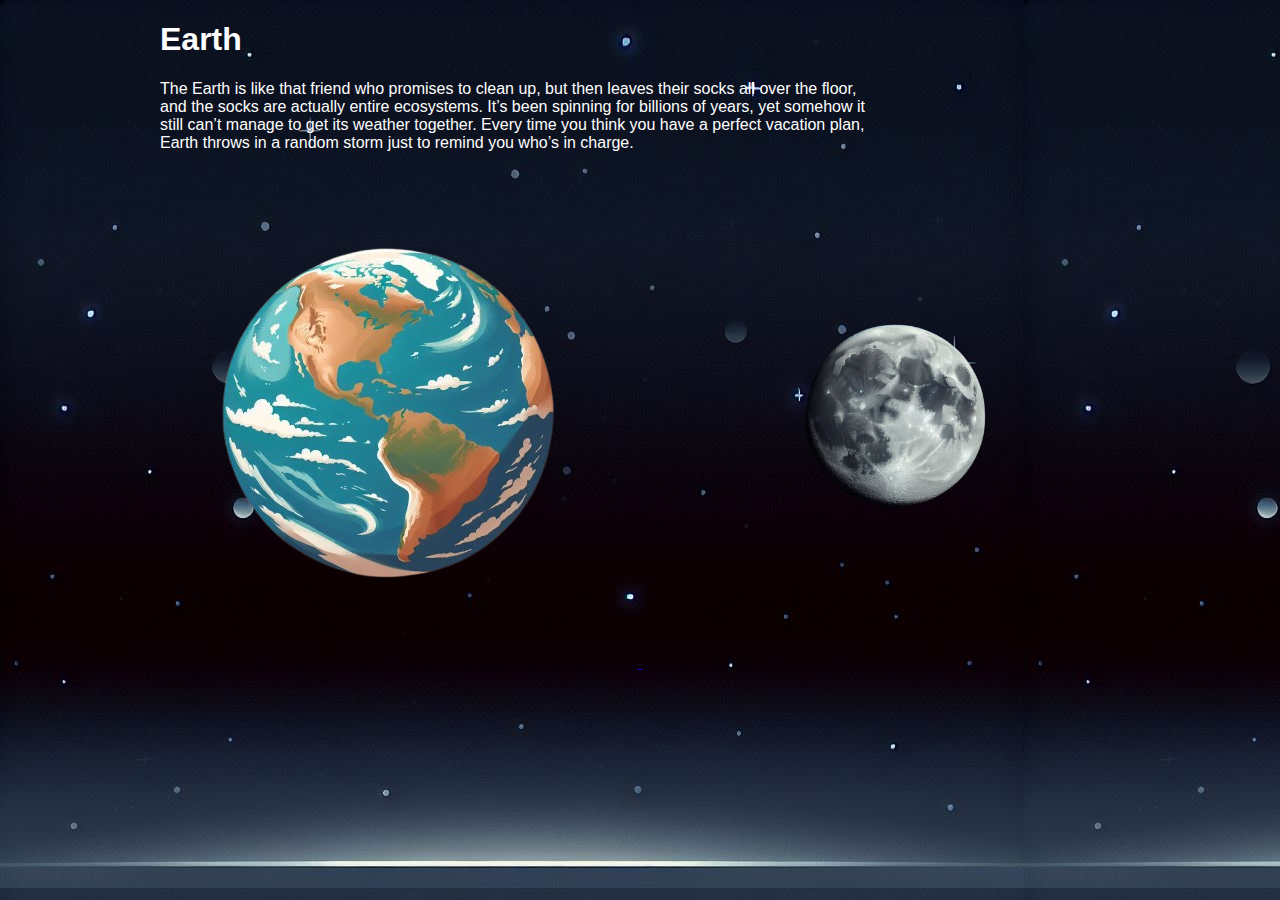
<file: index.html>
<!DOCTYPE html>
<html lang="en">
  <head>
    <meta charset="UTF-8">
    <meta name="viewport" content="width=device-width, initial-scale=1.0">
    <meta http-equiv="X-UA-Compatible" content="ie=edge">
    <title>Earth</title>
    <link rel="stylesheet" href="screen.css">
  </head>
  <body>
    <h1>Earth</h1>
    <p>
      The Earth is like that friend who promises to clean up, but then leaves their socks all over the floor, and the socks are actually entire ecosystems. It’s been spinning for billions of years, yet somehow it still can’t manage to get its weather together. Every time you think you have a perfect vacation plan, Earth throws in a random storm just to remind you who’s in charge.
    </p>
  <div class="links">
    <nav>
        <a href="index.html"> <img src="images/earth-1.png" alt="image of earth"> </a>
        <a href="about.html"> <img src="images/moon-1.png" class="moon" alt="image of moon"> </a>
    </nav>
  </div>
    <script src="index.js"></script>
  </body>
</html>
</file>
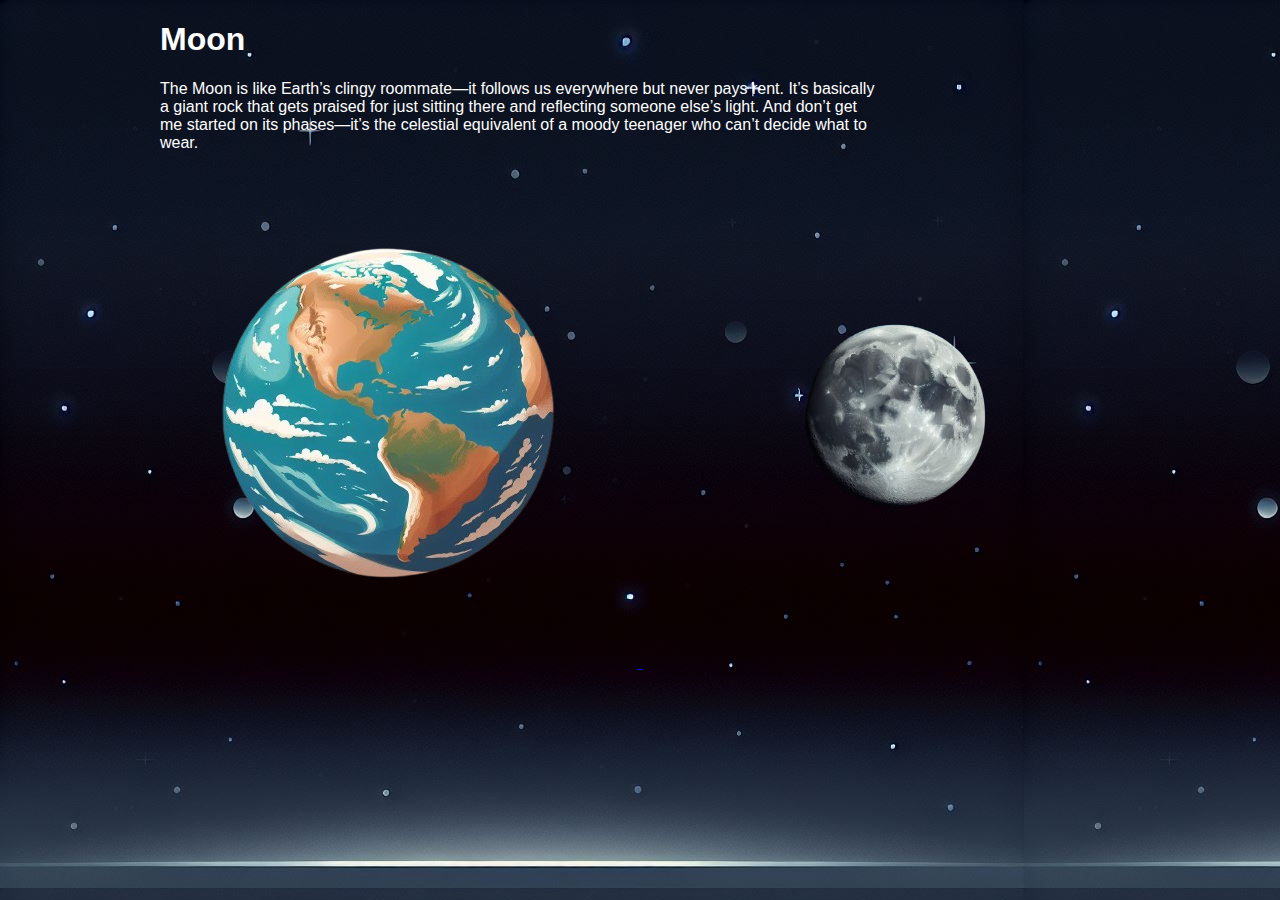
<file: about.html>
<!DOCTYPE html>
<html lang="en">
  <head>
    <meta charset="UTF-8">
    <meta name="viewport" content="width=device-width, initial-scale=1.0">
    <meta http-equiv="X-UA-Compatible" content="ie=edge">
    <title>Moon</title>
    <link rel="stylesheet" href="screen.css">
  </head>
  <body>
    <h1>Moon</h1>
    <p>
      The Moon is like Earth’s clingy roommate—it follows us everywhere but never pays rent. It’s basically a giant rock that gets praised for just sitting there and reflecting someone else’s light. And don’t get me started on its phases—it’s the celestial equivalent of a moody teenager who can’t decide what to wear.
    </p>
  <div class="links">
    <nav>
        <a href="index.html"> <img src="images/earth-1.png" alt="image of earth"> </a>
        <a href="about.html"> <img src="images/moon-1.png" class="moon" alt="image of moon"> </a>
    </nav>
  </div>
    <script src="index.js"></script>
  </body>
</html>
</file>
<file: screen.css>
/* Add screen styles below */
a.active {
    font-weight: bold;
}

body {
    font-family: Helvetica, sans-serif;
    background-image: url("images/space.png");
    margin: 0;
}

h1 {
    color: white;
    padding-left: 5em; 
}

p {
    color: white; 
    padding-left: 10em;
    padding-right: 25em;
}

.moon {
    transform: scale(0.6);
}

.links {
    text-align: center;
    gap: 100px;
}
</file>
